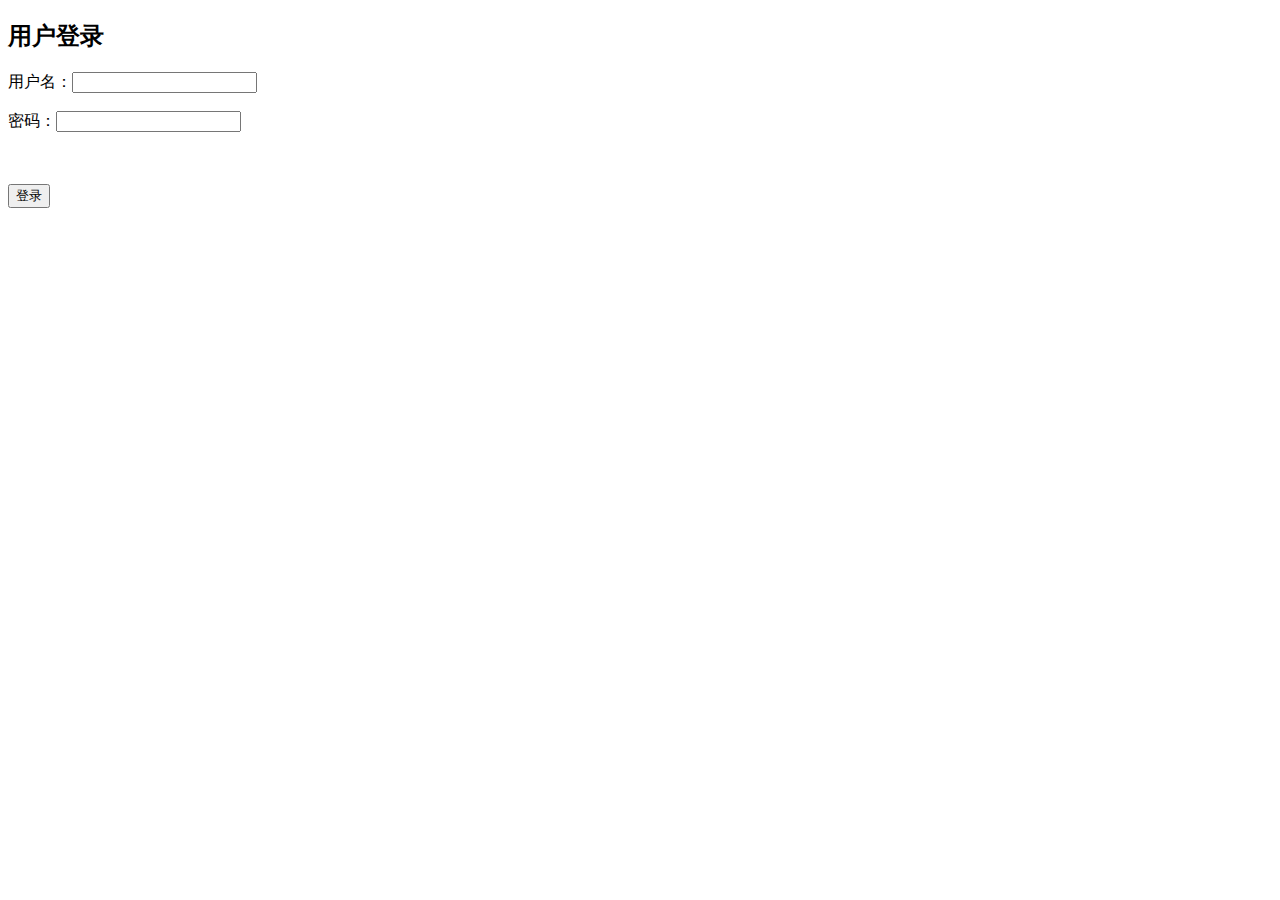
<file: src/main/webapp/login.html>
<!DOCTYPE html>
<html lang="en">
<head>
    <meta charset="UTF-8">
    <title>登录页面</title>
    <script src="js/jquery.min.js"></script>
    <script src="js/vue.js"></script>

</head>
<body>
    <div id="app">
        <h2>用户登录</h2>
        <!-- ajax是表单默认的提交方式   -->
        <form  v-on:submit.prevent="login()">
            用户名：<input type="text" v-model="username">
            <br><br>
            密码：<input type="password" v-model="password">
            <p style="color: red">{{message}}</p>
            <br><br>
            <input type="submit" value="登录">
        </form>
    </div>
    <script>
        let app = new Vue({
            el: "#app",
            data: {
                username: '',
                password: '',
                message: ''
            },
            methods: {
                login: function () {
                   // alert(this.username+", "+this.password)
                    $.ajax({
                        url:"login",
                        type:"post",
                        data:"username="+app.username+"&password="+app.password,
                        context: this,
                        //然后去写后端，再来继续下边的
                        success: function(data, status) {
                            //如果登陆成功后，跳转到首页
                            if(data.ok){
                                window.location.href = "index.html";
                            }else {//登陆失败，提示
                                app.message = data.msg;
                            }

                        }
                    })
                }
            }
        });
    </script>
</body>
</html>
</file>
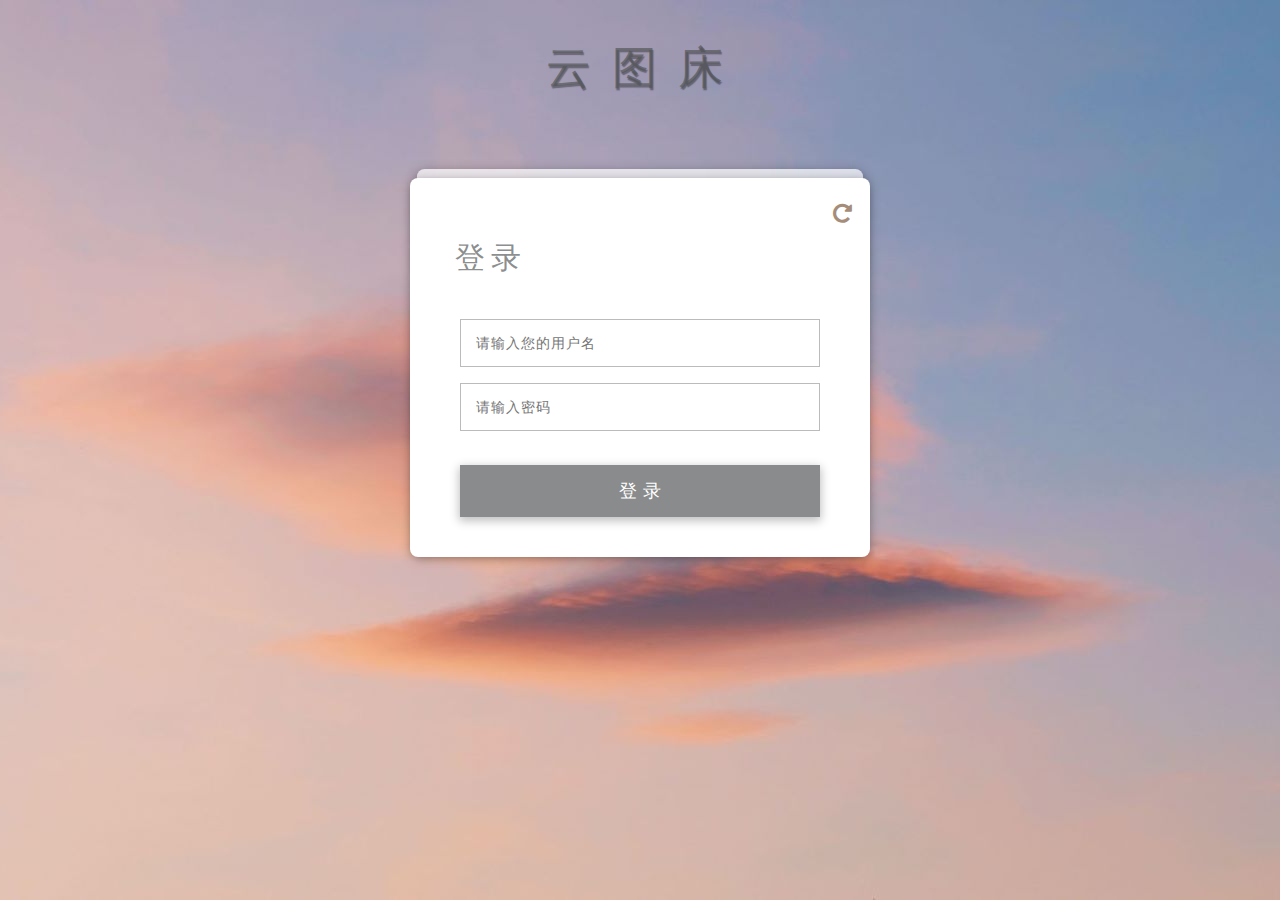
<file: src/main/webapp/reglogin.html>
<!--Author: W3layouts
Author URL: http://w3layouts.com
License: Creative Commons Attribution 3.0 Unported
License URL: http://creativecommons.org/licenses/by/3.0/
-->
<!DOCTYPE HTML>
<html lang="zxx">

<head>
	<title>欢迎登录~</title>
	<!-- Meta tag Keywords -->
	<meta name="viewport" content="width=device-width, initial-scale=1">
	<meta charset="UTF-8" />
	<meta name="keywords" content="Validate Login & Register Forms Responsive Widget,Login form widgets, Sign up Web forms , Login signup Responsive web form,Flat Pricing table,Flat Drop downs,Registration Forms,News letter Forms,Elements" />
	<script src="jquery-1.9.1.min.js"></script>
	<script>
		addEventListener("load", function () {
			setTimeout(hideURLbar, 0);
		}, false);

		function hideURLbar() {
			window.scrollTo(0, 1);
		}
	</script>
	<!--注册-->
	<script>

		function mysub1() {
			//拿到控件
			var username = jQuery("#username");
			var password1 = jQuery("#password1");
			var password2 = jQuery("#password2");
			//1.先进行非空校验
			if(username.val().trim()==""){
				alert("请先输入用户名！");
				username.focus();
				return false;
			}
			if(password1.val().trim()==""){
				alert("密码不能为空！");
				password1.focus();
				return false;
			}
			if(password2.val().trim()==""){
				alert("请输入确认密码！");
				password2.focus();
				return false;
			}

			//2.判断两次输入的密码是否一致
			if(password1.val()!=password2.val()){
				alert("两次输入的密码不一致，请检查！");
				password1.focus();
				return false;
			}
			//3.提交信息给后端
			jQuery.getJSON("reglogin",{
				"username":username.val(),//后端可以接受的这俩参数
				"password1":password1.val(),
				"flag":"1"
			},function (data) {//回调函数，data是服务器返回的数据
				if(data!=null && data.state==200){
					//说明请求成功
					alert("恭喜：您已注册成功！");
				}else {
					alert("抱歉：注册失败，请重试！");
				}
			});

		}
	</script>
<!--	登录 -->
	<script>
		function mysub2() {
			//拿到控件
			var name = jQuery("#name");
			var password = jQuery("#password");
			//1.非空校验
			if(name.val().trim()==""){
				alert("请先输入用户名！");
				username.focus();
				return false;
			}
			if(password.val().trim()==""){
				alert("密码不能为空！");
				password1.focus();
				return false;
			}

			//2.提交信息给后端，让后端在数据库中判断输入的信息是否正确
			jQuery.getJSON("reglogin",{
					"name":name.val(),
					"password":password.val(),
					"flag":"2"
				},function (data) {
				if(data!=null && data.state==200){
					//说明请求成功
					//todo:后面再写跳转业务
					alert("登录成功！");
					window.location.href = "index.html";
				}else {
					alert("用户名或密码错误，请重新输入"+data.msg);
				}
			});
		}
	</script>
	<!-- Meta tag Keywords -->

	<!-- css files -->
	<link rel="stylesheet" href="dlzc/css/style.css" type="text/css" media="all" />
	<!-- Style-CSS -->
	<link href="dlzc/css/font-awesome.min.css" rel="stylesheet">
	<!-- Font-Awesome-Icons-CSS -->
	<!-- //css files -->
	<!-- web-fonts -->
	<link href="//fonts.googleapis.com/css?family=Magra:400,700&amp;subset=latin-ext" rel="stylesheet">
	<!-- //web-fonts -->
</head>

<body>
	<!-- title -->
	<h1 style="color: rgba(81,84,85,0.68);text-align: center">
		云&nbsp; 图&nbsp; 床&nbsp;
	</h1 >

	<!-- //title -->

	<!-- content -->
	<div class="container-agille">
		<div class="formBox level-login">
			<div class="box boxShaddow"></div>

			<!--登录部分-->
			<div class="box loginBox">
				<h3> 登 录 </h3>
				<div class="info"  >
					<div class="f_row-2">
						<input type="text" class="input-field" id="name" name="name" placeholder="请输入您的用户名"  required>
					</div>
					<div class="f_row-2 last">
						<input type="password" id="password" name="password" placeholder="请输入密码" class="input-field" required>
					</div>
					<input class="submit-w3" type="button" value=" 登 录 " onclick="mysub2()">
					<!--删除了模板中的忘记密码-->
				</div>
			</div>


			<!--注册部分-->
			<div class="box registerBox wthree">
				<span class="reg_bg"></span>
				<h3> 注 册 </h3>
				<div class="info" >
					<div class="f_row-2">
						<input type="text" class="input-field" placeholder="请输入用户名" id="username" name="username" required>
					</div>
					<div class="f_row-2 last">
						<input type="password"  name="password1" placeholder="请输入密码" id="password1" class="input-field" required>
					</div>
					<div class="f_row-2 last">
						<input type="password" name="password2" placeholder="再次确认密码" id="password2" class="input-field" required>
					</div>
					<input class="submit-w3" type="button" value=" 注 册 " onclick="mysub1()">
				</div>
			</div>
			<a href="#" class="regTag icon-add">
				<i class="fa fa-repeat" aria-hidden="true"></i>

			</a>
		</div>
	</div>
	<!-- //content -->




	<!-- js files -->
	<!-- Jquery -->
	<script src="dlzc/js/jquery-2.2.3.min.js"></script>
	<!-- //Jquery -->
	<!-- input fields js -->
	<script src="dlzc/js/input-field.js"></script>
	<!-- //input fields js -->

	<!-- password-script -->

	<!-- //password-script -->
	<!-- //js files -->




</body>

</html>
</file>
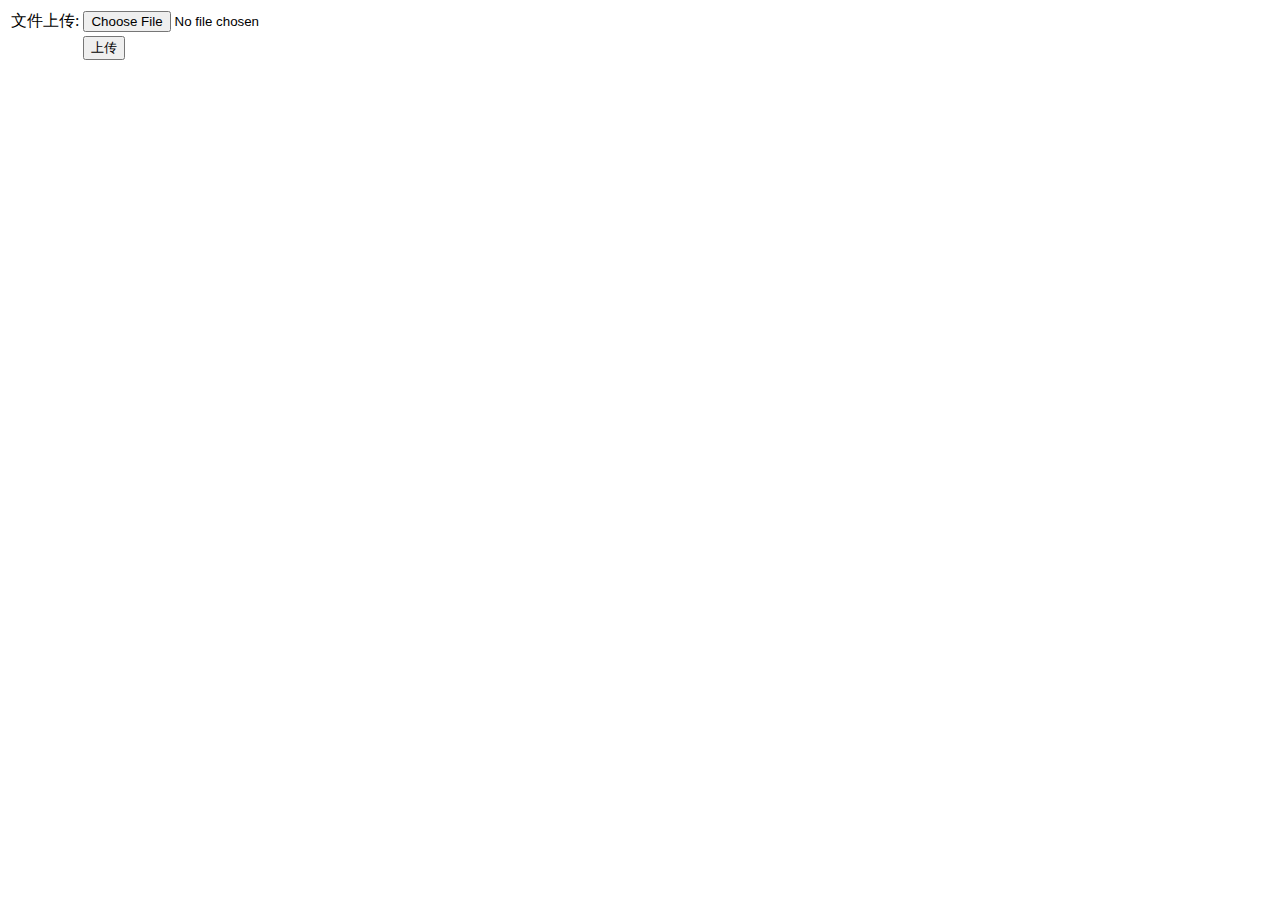
<file: src/main/webapp/upload.html>
<html>
<head>
    <meta http-equiv="Content-Type" content="text/html;charset=utf-8">
</head>
<body>
<!--enctype标识了请求体中的数据格式   action=“image”【不加 “/”】  -->
<form method="POST" enctype="multipart/form-data" action="image">
    <table>
        <tr>
            <td>文件上传:</td>
            <td><input type="file" name="uploadImage"/></td>
        </tr>
        <tr>
            <td></td>
            <td><input type="submit" value="上传"/></td>
        </tr>
    </table>
</form>
</body>
</html>
</file>
<file: src/main/webapp/dlzc/css/style.css>
/*--
Author: W3layouts
Author URL: http://w3layouts.com
License: Creative Commons Attribution 3.0 Unported
License URL: http://creativecommons.org/licenses/by/3.0/
--*/

/* reset */

html,
body,
div,
span,
applet,
object,
iframe,
h1,
h2,
h3,
h4,
h5,
h6,
p,
blockquote,
pre,
a,
abbr,
acronym,
address,
big,
cite,
code,
del,
dfn,
em,
img,
ins,
kbd,
q,
s,
samp,
small,
strike,
strong,
sub,
sup,
tt,
var,
b,
u,
i,
dl,
dt,
dd,
ol,
nav ul,
nav li,
fieldset,
form,
label,
legend,
table,
caption,
tbody,
tfoot,
thead,
tr,
th,
td,
article,
aside,
canvas,
details,
embed,
figure,
figcaption,
footer-w3ls,
header,
hgroup,
menu,
nav,
output,
ruby,
section,
summary,
time,
mark,
audio,
video {
    margin: 0;
    padding: 0;
    border: 0;
    font-size: 100%;
    font: inherit;
    vertical-align: baseline;
}

article,
aside,
details,
figcaption,
figure,
footer-w3ls,
header,
hgroup,
menu,
nav,
section {
    display: block;
}

ol,
ul {
    list-style: none;
    margin: 0px;
    padding: 0px;
}

blockquote,
q {
    quotes: none;
}

blockquote:before,
blockquote:after,
q:before,
q:after {
    content: '';
    content: none;
}

table {
    border-collapse: collapse;
    border-spacing: 0;
}

/* start editing from here */

a {
    text-decoration: none;
}

.txt-rt {
    text-align: right;
}

/* text align right */

.txt-lt {
    text-align: left;
}

/* text align left */

.txt-center {
    text-align: center;
}

/* text align center */

.float-rt {
    float: right;
}

/* float right */

.float-lt {
    float: left;
}

/* float left */

.clear {
    clear: both;
}

/* clear float */

.pos-relative {
    position: relative;
}

/* Position Relative */

.pos-absolute {
    position: absolute;
}

/* Position Absolute */

.vertical-base {
    vertical-align: baseline;
}

/* vertical align baseline */

.vertical-top {
    vertical-align: top;
}

/* vertical align top */

nav.vertical ul li {
    display: block;
}

/* vertical menu */

nav.horizontal ul li {
    display: inline-block;
}

/* horizontal menu */

img {
    max-width: 100%;
}

/*end reset*/

body {
    background: url(../images/bg.jpg) no-repeat;
    background-size: cover;
    -webkit-background-size: cover;
    -moz-background-size: cover;
    -o-background-size: cover;
    -ms-background-size: cover;
    background-attachment: fixed;
    background-position: center;
    font-size: 100%;
    font-family: 'Magra', sans-serif;
    overflow-x: hidden;
}

/*-- title --*/

h1 {
    font-size: 2.8em;
    color: #fff;
    letter-spacing: 1px;
    text-align: center;
    text-shadow: 1px 2px 1px rgba(12, 12, 12, 0.37);
    margin: 3vw 1vw;
    font-family: 'Magra', sans-serif;
}

h1 span {
    color: #f13f57;
}

/*-- //title --*/

/*-- content --*/

input.input-field {
    width: 100%;
    color: #000;
    outline: none;
    font-size: 14px;
    letter-spacing: 1px;
    padding: 15px 15px;
    box-sizing: border-box;
    border: none;
    border: none;
    margin-bottom: 1rem;
    border:1px solid #bbb;
}
label {
    margin-bottom: .8rem;
    display: block;
    letter-spacing: 1px;
}
.container-agille {
    text-align: center;
    margin: 5em 0 5em;
}


.formBox {
    width: 460px;
    max-width: 100%;
    height: 442px;
    position: relative;
    vertical-align: middle;
    display: inline-block;
}

.formBox .box {
    text-align: left;
    background-color: #fff;
    border-radius: 8px;
    padding: 60px 0px 40px 0;
    position: absolute;
    width: 100%;
    /* height: 100%; */
    box-shadow: 0px 2px 11px -2px rgba(0, 0, 0, 0.5);
    transition: all 0.2s cubic-bezier(0.35, 0.33, 0.75, 0.9);
}

.formBox h3 {
    color: rgba(81,84,85,0.68);
    padding: 0px 45px;
    font-size: 30px;
    margin-bottom: 40px;
    position: relative;
    font-family: 'Magra', sans-serif;
}

.formBox p {
    font-size: 16px;
    line-height: 1.8;
    margin-bottom: 30px;
    letter-spacing: 1px;
    color: #696969;
}

.info {
    display: block;
    padding: 0px 50px;
    position: relative;
}

.formBox .f_row {
    position: relative;
    margin-bottom: 30px;
    height: 50px;
}

.formBox .f_row.shake {
    animation: shake 0.4s linear;
}


.formBox .regTag {
    font-size: 22px;
    text-align: center;
    position: absolute;
    right: 4%;
    top: 5%;
    z-index: 2;
    color: #a58d79;
}

.formBox .regTag svg {
    /* fill: #000; */
    width: 38px;
    height: 38px;
}

.formBox .registerBox {
    border-radius: 8px;
    background-color: #fff;
    right: 0;
    overflow: hidden;
    width: 100%;
    opacity: 0;
    visibility: hidden;
    backface-visibility: visible;
    z-index: 1;
}



.formBox .registerBox h3 {
    visibility: hidden;
    opacity: 0;
    transition: all 0.3s cubic-bezier(0.48, 0.55, 0.69, 0.9);
    transform: translateX(-20px);
}

.formBox .registerBox .form>div {
    visibility: hidden;
    opacity: 0;
    transition: all 0.3s cubic-bezier(0.48, 0.55, 0.69, 0.9);
    transform: translateX(20px);
}

.formBox .registerBox .form>div:nth-child(1) {
    transition-delay: 0.15s;
}

.formBox .registerBox .form>div:nth-child(2) {
    transition-delay: 0.2s;
}

.formBox .registerBox .form>div:nth-child(3) {
    transition-delay: 0.25s;
}

.formBox .registerBox .btn-large {
    opacity: 0;
    transition: all 0.3s cubic-bezier(0.48, 0.55, 0.69, 0.9);
    transform: translateX(20px);
    transition-delay: 0.3s;
}

.formBox .forgetbox {
    background-color: #25b4ed;
    overflow: hidden;
    opacity: 0;
    visibility: hidden;
    transform: translate(0px, 9px) scale(1.03);
}

.formBox .forgetbox .back {
    position: absolute;
    top: 13px;
    left: 26px;
    color: #fff;
    font-size: 32px;
    font-weight: bold;
    animation: back 0.8s linear;
    animation-iteration-count: infinite;
}

.formBox .forgetbox .back svg {
    /* fill: #fff; */
    width: 20px;
    height: 20px;
}

.formBox .forgetbox .f_row label {
    color: #fff;
}
.formBox .forgetbox .f_row input {
    color: #fff;
    background: #333;
    border: none;
}
.formBox .forgetbox .f_row u {
    background-color: #7DC6DC;
}

.formBox .forgetbox .f_row u:before {
    background-color: #fff;
}

.formBox .forgetbox .btn {
    /* border-color: #7DC6DC; */
    color: #25b4ed;
    background: #fff;
}

.formBox .forgetbox h3 {
    color: #fff;
    border-left-color: #fff;
    visibility: hidden;
    opacity: 0;
    transition: all 0.3s cubic-bezier(0.48, 0.55, 0.69, 0.9);
    transform: translate(-20px, 0px);
}

.formBox .forgetbox .form>div {
    visibility: hidden;
    opacity: 0;
    transition: all 0.3s cubic-bezier(0.48, 0.55, 0.69, 0.9);
    transform: translate(0px, 20px);
    transition-delay: 0.15s;
}

.formBox .forgetbox p {
    color: #fff;
    visibility: hidden;
    opacity: 0;
    transition: all 0.3s cubic-bezier(0.48, 0.55, 0.69, 0.9);
    transform: translate(0px, 20px);
    transition-delay: 0.2s;
}

.formBox .forgetbox .btn {
    opacity: 0;
    transition: all 0.3s cubic-bezier(0.48, 0.55, 0.69, 0.9);
    transform: translate(0px, 20px);
    transition-delay: 0.25s;
}

.formBox.level-login .boxShaddow {
    opacity: 0.7;
    transform-origin: center top;
    transform: translate(0px, -9px) scale(0.97);
}

.formBox.level-reg .boxShaddow {
    opacity: 0.7;
    transform-origin: center top;
    transform: translate(0px, -18px) scale(0.94);
}

.formBox.level-reg .loginBox {
    opacity: 0.7;
    transform-origin: center top;
    transform: translate(0px, -9px) scale(0.97);
}

.formBox.level-reg .registerBox {
    opacity: 1;
    visibility: visible;
}


.formBox.level-reg .reg_bg {
    animation: regMask 0.3s cubic-bezier(0.48, 0.55, 0.73, 0.78);
    animation-fill-mode: forwards;
}

.formBox.level-reg .form>div,
.formBox.level-reg .btn-large,
.formBox.level-reg h3 {
    visibility: visible;
    opacity: 1;
    transform: translateX(0px);
}

.formBox.level-reg-revers .regTag {
    animation: regTagR 0.3s cubic-bezier(0.48, 0.55, 0.73, 0.78), regTag2R 0.3s cubic-bezier(0.48, 0.55, 0.73, 0.78);
}

.formBox.level-reg-revers .reg_bg {
    animation: regMaskR 0.3s cubic-bezier(0.48, 0.55, 0.73, 0.78);
}

.formBox.level-forget .boxShaddow {
    opacity: 0.7;
    transform-origin: center top;
    transform: translate(0px, -18px) scale(0.94);
}

.formBox.level-forget .loginBox {
    opacity: 0.7;
    transform-origin: center top;
    transform: translate(0px, -9px) scale(0.97);
}

.formBox.level-forget .forgetbox {
    transform: translate(0px, 0px) scale(1);
    opacity: 1;
    visibility: visible;
}

.formBox.level-forget .forgetbox p,
.formBox.level-forget .forgetbox form>div,
.formBox.level-forget .forgetbox .btn,
.formBox.level-forget .forgetbox h3 {
    visibility: visible;
    opacity: 1;
    transform: translate(0px, 0px);
}

@keyframes back {
    0% {
        transform: translateX(0px);
    }
    70% {
        transform: translateX(-13px);
    }
    100% {
        transform: translateX(0px);
    }
}

@keyframes regMask {
    0% {
        transform: translate(0px, 0px) scale(0);
    }
    50% {
        transform: translate(100px, 100px) scale(0.5);
    }
    100% {
        transform: translate(0px, 0px) scale(1);
    }
}

@keyframes regMaskR {
    0% {
        transform: translate(0px, 0px) scale(1);
    }
    50% {
        transform: translate(150px, -150px) scale(0.5);
    }
    100% {
        transform: translate(0px, 0px) scale(0);
    }
}



@keyframes shake {
    from,
    to {
        -webkit-transform: translate3d(0, 0, 0);
        transform: translate3d(0, 0, 0);
    }
    10%,
    30%,
    50%,
    70%,
    90% {
        -webkit-transform: translate3d(-10px, 0, 0);
        transform: translate3d(-10px, 0, 0);
    }
    20%,
    40%,
    60%,
    80% {
        -webkit-transform: translate3d(10px, 0, 0);
        transform: translate3d(10px, 0, 0);
    }
}

.submit-w3 {
    transition: all 0.6s ease;
    background-color: rgba(81,84,85,0.68);
    border: none;
    cursor: pointer;
    font-family: 'Magra', sans-serif;
    color: #fff;
    text-align: center;
    letter-spacing: 1px;
    width: 100%;
    padding: 14px 0;
    font-size: 18px;
    box-shadow: 0px 3px 9px 1px rgba(0, 0, 0, 0.25);
    margin-top: 1em;
}
.f_link {
    text-align: center;
    padding-top: 50px;
}

.f_link a {
	text-decoration: underline;
	color: #b2b2b2;
	font-size: 14px;
	transition: all 0.6s ease;
	letter-spacing: 1px;
}

.f_link a:hover {
    color: #25b4ed;
}

/*-- copyright --*/

.footer-w3ls {
    margin: 2vw 2vw;
}

.footer-w3ls h2 {
    font-size: 15px;
    color: #fff;
    letter-spacing: 2px;
    text-align: center;
    line-height: 1.8;
}

.footer-w3ls h2 a {
    color: #25b4ed;
    -webkit-transition: 0.5s all;
    -o-transition: 0.5s all;
    -moz-transition: 0.5s all;
    -ms-transition: 0.5s all;
    transition: 0.5s all;
}

.footer-w3ls h2 a:hover {
    color: #fff;
    -webkit-transition: 0.5s all;
    -o-transition: 0.5s all;
    -moz-transition: 0.5s all;
    -ms-transition: 0.5s all;
    transition: 0.5s all;
}

/*-- //copyright --*/

/* responsive */

@media(max-width: 1024px) {
    h1 {
        font-size: 3em;
    }    
}

@media(max-width: 900px) {
    h1 {
        font-size: 2.8em;
    }
}

@media(max-width: 667px) {
    h1 {
        font-size: 2.5em;
    }
}

@media(max-width: 640px) {
    .formBox .f_row label {
        font-size: 18px;
    }
    .formBox h3 {
        font-size: 28px;
    }   
    .container-agille {
        margin: 3.5em 0 2em;
    } 
}

@media(max-width: 600px) {
    h1 {
        font-size: 2.2em;
    }
    .formBox .regTag {
        right: -46px;
    }
}

@media(max-width: 568px) {
    .formBox .regTag {
        font-size: 20px;
        width: 100px;
        height: 100px;
        right: -28px;
    }
    .footer-w3ls h2 {
        letter-spacing: 1px;
    }
}

@media(max-width: 480px) {
    h1 {
        font-size: 1.8em;
        margin: 6vw 1vw;
    }
    .formBox {
        width: 390px;
    }
    .formBox .f_row input {
        font-size: 20px;
    }    
    .formBox .f_row {
        margin-bottom: 20px;
    }
    .container-agille {
        margin: 3.5em 0 1em;
    }
    .btn-large {
        height: 50px;
        font-size: 16px;
    }
}

@media(max-width: 440px) {
    .formBox {
        width: 370px;
    }
    .formBox .regTag {
        font-size: 18px;
        width: 80px;
        height: 80px;
        right: -20px;
    }
}

@media(max-width: 414px) {
    .formBox {
        width: 350px;
    }
    h1 {
        font-size: 1.6em;
    }
}

@media(max-width: 384px) {
    h1 {
        font-size: 1.8em;
    }
    .container-agille {
        margin: 2em 0 .5em;
    }
    .formBox .regTag {
        right: 17px;
    }
}

@media(max-width: 320px) {
    h1 {
        font-size: 1.5em;
    }
    .formBox {
        width: 281px;
    }
    .formBox h3 {
        font-size: 24px;
        padding: 0px 22px;
    }
    .formBox form {
        padding: 0px 30px
    }
    .f_link a {
        font-size: 13px;
    }
    .formBox .regTag {
        right: 4px;
    }
    .footer-w3ls h2 {
        font-size: 14px;
    }
    .container-agille {
        margin: 3em 0 .5em;
    }
}

/* //responsive */
</file>
